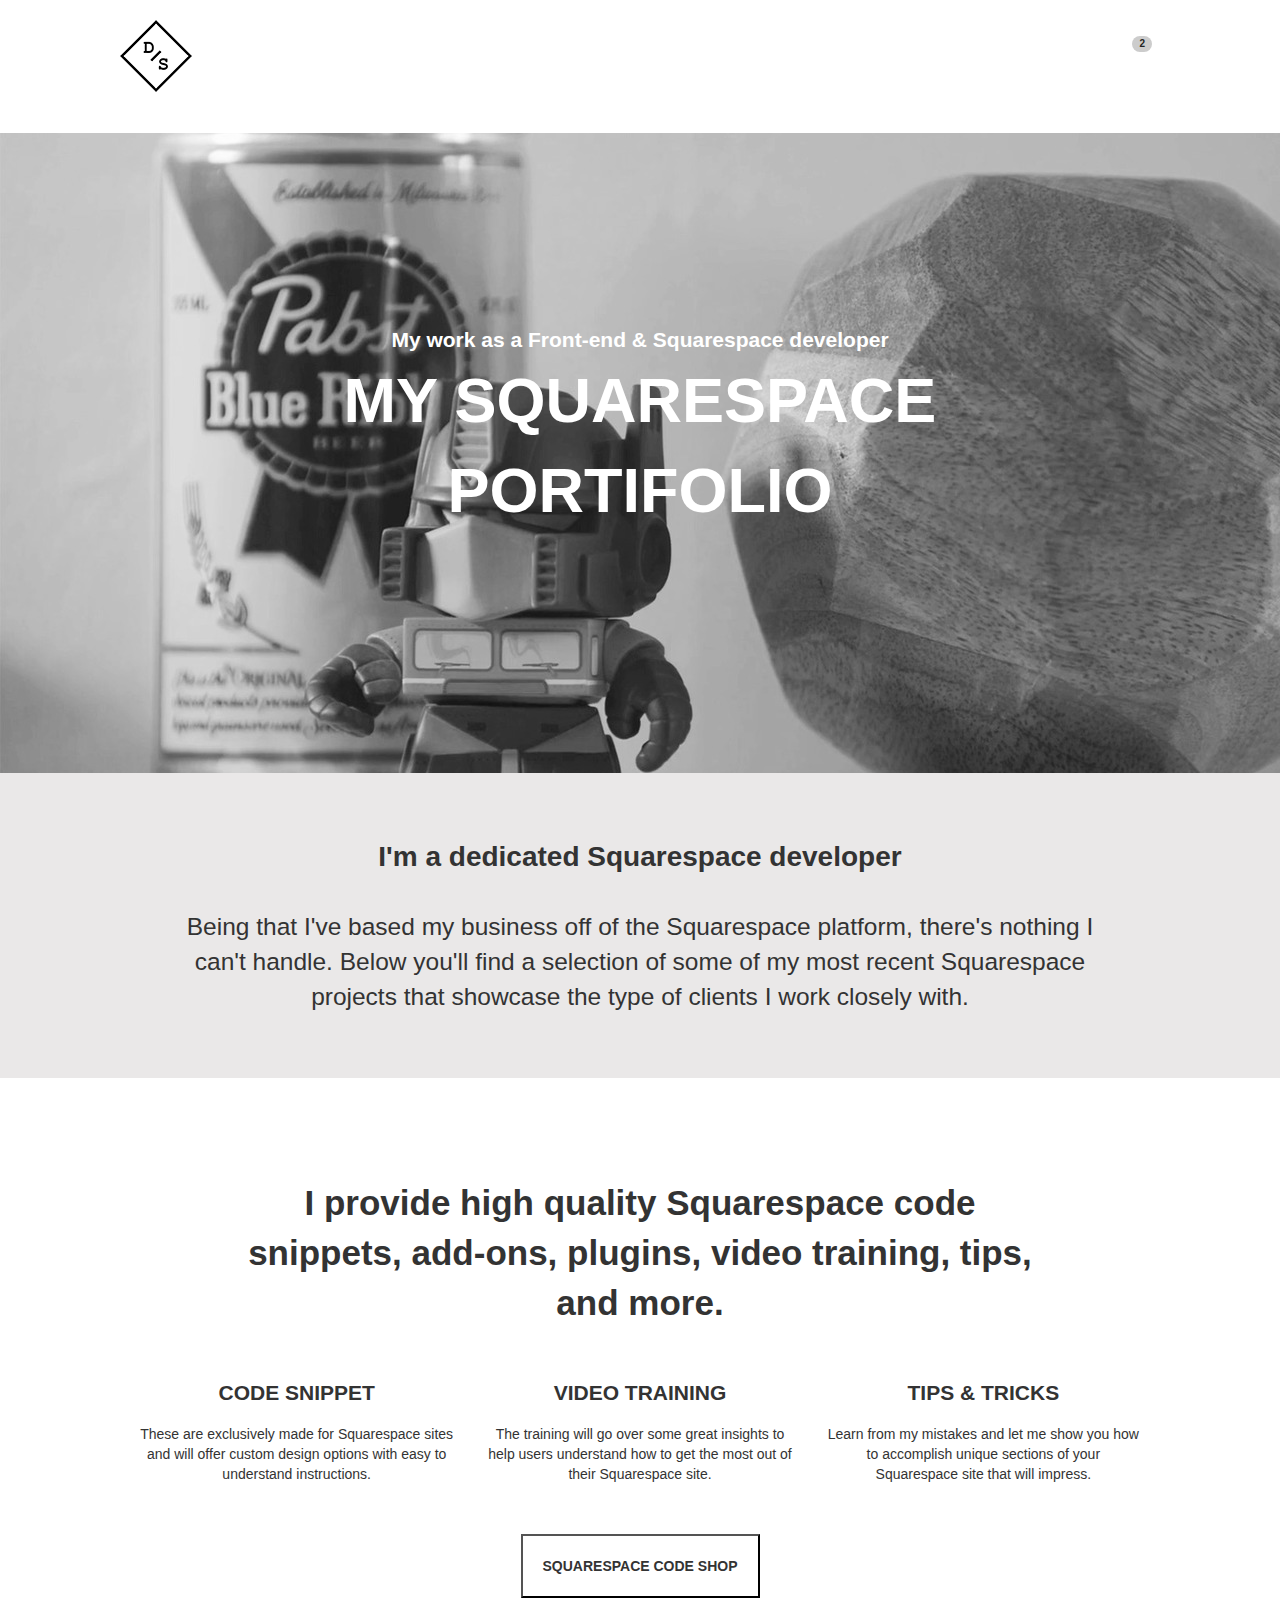
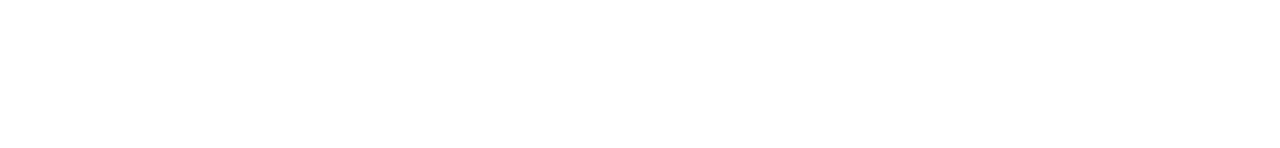
<file: devonhanks/index.html>
<!DOCTYPE html>
<html>
<head>
	<meta charset="utf-8">
	<meta http-equiv="X-UA-Compatible" content="IE=edge">
	<title>Harrisburg Web Design & Squarespace Developer</title>

	<!-- Jquery -->
	<script src="../libs/jquery/jquery-3.2.1.js" type="text/javascript"></script>

	<!-- font awesome -->
	<link rel="stylesheet" type="text/css" href="../libs/font-awesome/css/font-awesome.css">
	<!-- Bootstrap -->
	<link rel="stylesheet" type="text/css" href="../libs/bootstrap/bootstrap.css">
	<script src="../libs/bootstrap/bootstrap.js" type="text/javascript"></script>
	<link rel="stylesheet" type="text/css" href="./global.css">
	<link rel="stylesheet" href="./home.css">
	<link rel="stylesheet" href="./styles.css">
	<!-- Home scripts -->
	<script src="./home.js" type="text/javascript"></script>
</head>
<body>
	<div class="container">
		<!-- Header -->
		<div class="navbar navbar-static-top">
			<div class="dh_header row">
				<div class="col-md-3 dh_logo">
					<img src="../assets/devonhanks/logo.png" class="img-responsive">	
				</div>
				<div class="col-md-9 dh_navigation_links text-right row">
					<span><a href="#">home</a></span>
					<span><a href="#">code shop</a></span>
					<span><a href="#">portifolio</a></span>
					<span><a href="#">about</a></span>
					<span><a href="#">resume</a></span>
					<span><a href="#">blog</a></span>
					<span><a href="#">contact</a></span>
					<span class="dh_shopping_cart">
						<a href="#"><i class="fa fa-shopping-cart"></i></a>
						<div class="badge">
							2
						</div>
					</span>
				</div>					
			</div>
		</div>
	</div>
	<!-- Jumbotron -->
	<div class="jumbotron p0">
		<div class="container-fluid m0 p0">
			<div class="dh_jumbo_home">
				<div class="banner">
					<div class="side">My work as a Front-end &amp; Squarespace developer</div>
					<div class="mainBanner">
						my squarespace portifolio
					</div>
				</div>
			</div>
		</div>
	</div>

	<!-- Intro -->
	<div class="dh_intro">
		<div class="dh_category">
			I'm a dedicated Squarespace developer
		</div>
		<div class="dh_intro_content">
			Being that I've based my business off of the Squarespace platform, there's nothing I can't handle. Below you'll find a selection of some of my most recent Squarespace projects that showcase the type of clients I work closely with.
		</div>
	</div>

	<div class="container dh_code_shop">
		<div class="row">
			<div class="heading col-xs-12 col-sm-12 col-md-10 col-lg-10">
				I provide high quality Squarespace code snippets, add-ons, plugins, video training, tips, and more.
			</div>
			<div class="row">
				<div class="columns col-xs-12 col-sm-12 col-md-4 col-lg-4">
					<div class="heading">
						code Snippet
					</div>
					<div class="content">
						These are exclusively made for Squarespace sites and will offer custom design options with easy to understand instructions.
					</div>
				</div>
				<div class="columns col-xs-12 col-sm-12 col-md-4 col-lg-4">
					<div class="heading">
						VIDEO TRAINING
					</div>
					<div class="content">
						The training will go over some great insights to help users understand how to get the most out of their Squarespace site.
					</div>
				</div>
				<div class="columns col-xs-12 col-sm-12 col-md-4 col-lg-4">
					<div class="heading">
						TIPS & TRICKS
					</div>
					<div class="content">
						Learn from my mistakes and let me show you how to accomplish unique sections of your Squarespace site that will impress.
					</div>
				</div>
			</div>
			<div class="row">
				<div class="code_repo">
					<button type="button">
						squarespace code shop
					</button>
				</div>
			</div>
		</div>
	</div>
</body>
</html>
</file>
<file: devonhanks/global.css>
.m0{
	margin: 0 !important;
}

.p0{
	padding:0 !important;
}
</file>
<file: devonhanks/home.css>
.dh_header {
  padding: 20px 50px; }
  .dh_header .dh_logo img {
    vertical-align: middle;
    color: inherit;
    background-color: transparent; }
  .dh_header .dh_navigation_links {
    padding: 2% 0; }
    .dh_header .dh_navigation_links span {
      margin-right: 20px; }
      .dh_header .dh_navigation_links span a {
        text-decoration: none;
        color: #fff;
        text-transform: uppercase;
        transition: all 0.5s;
        font-weight: 500; }
      .dh_header .dh_navigation_links span a:hover {
        text-decoration: none; }
      .dh_header .dh_navigation_links span i {
        vertical-align: middle;
        font-size: 2em; }
    .dh_header .dh_navigation_links span.dh_shopping_cart {
      position: relative; }
      .dh_header .dh_navigation_links span.dh_shopping_cart .badge {
        position: absolute;
        bottom: 10px;
        right: -12px;
        background-color: #ccc;
        color: #222;
        font-size: 10px; }

.jumbotron {
  margin-bottom: 0 !important; }
  .jumbotron .dh_jumbo_home {
    min-height: 640px;
    background-image: url("../assets/devonhanks/jumbotron.jpg");
    background-color: rgba(100, 100, 100, 0.3);
    background-position: left;
    margin-bottom: 0 !important; }
    .jumbotron .dh_jumbo_home .banner {
      max-width: 650px;
      max-height: 200px;
      margin: auto;
      text-align: center;
      padding: 15% 0%;
      color: #fff;
      font-weight: 600; }
      .jumbotron .dh_jumbo_home .banner .side {
        font-size: 1.5em; }
      .jumbotron .dh_jumbo_home .banner .mainBanner {
        font-weight: 700;
        font-size: 4.5em;
        text-transform: uppercase; }

.dh_intro {
  background-color: #eae8e8;
  text-align: center;
  padding: 5% 0; }
  .dh_intro .dh_category {
    font-size: 2em;
    font-weight: 600; }
  .dh_intro .dh_intro_content {
    width: 75%;
    margin: auto;
    font-size: 1.75em;
    margin-top: 2.5%; }

.dh_code_shop {
  padding: 100px 100px;
  text-align: center; }
  .dh_code_shop .heading {
    float: none;
    margin: 0 auto 5%;
    font-size: 2.5em;
    font-weight: 600; }
  .dh_code_shop .columns .heading {
    font-weight: 600;
    text-transform: uppercase;
    font-size: 1.5em; }
  .dh_code_shop .code_repo {
    max-width: 300px;
    margin: 50px auto; }
    .dh_code_shop .code_repo button {
      text-transform: uppercase;
      padding: 20px;
      box-shadow: none;
      background: transparent;
      border-color: black;
      font-size: 1em;
      font-weight: 600; }

/*# sourceMappingURL=home.css.map */
</file>
<file: devonhanks/styles.css>
*{
	box-sizing: border-box;
}
</file>
